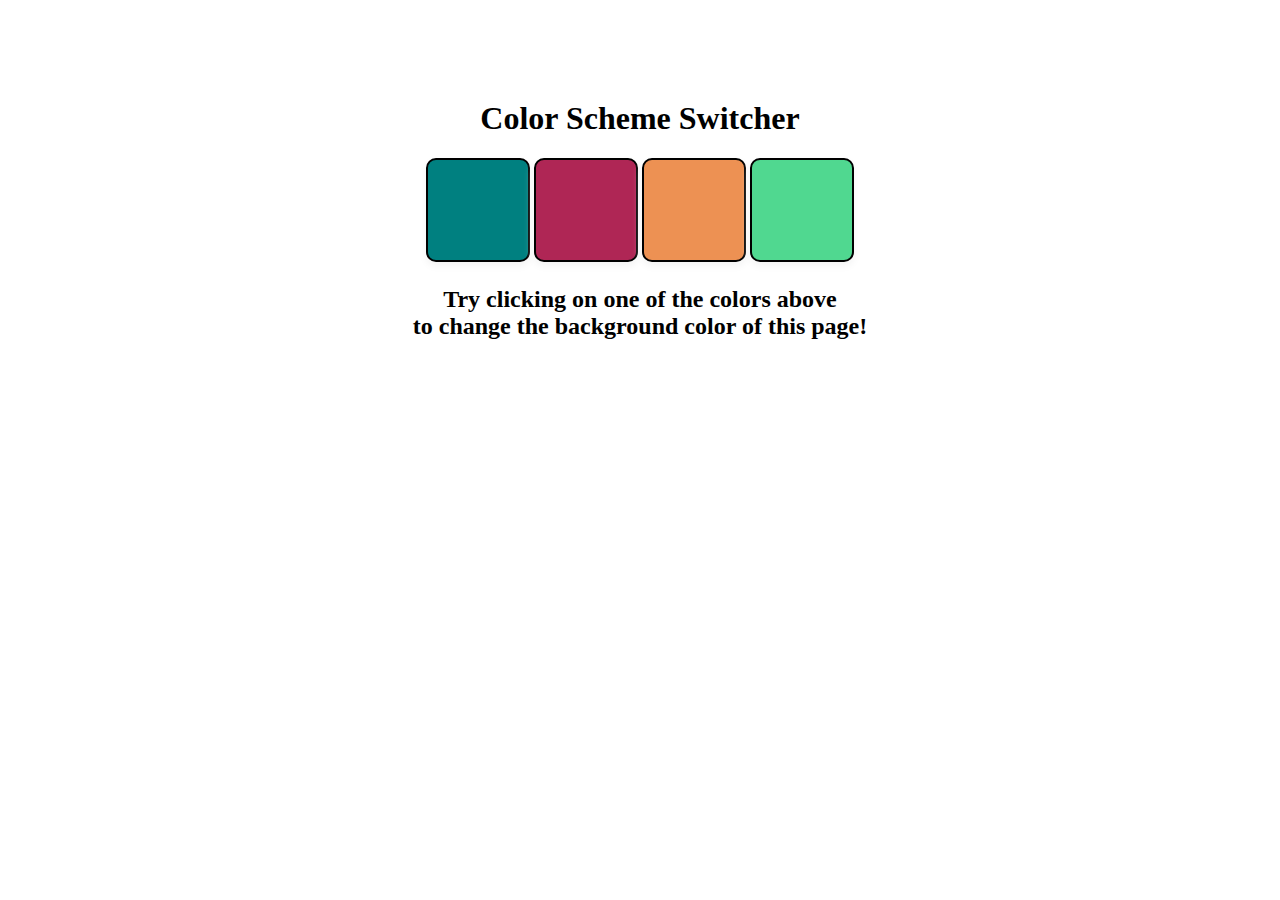
<file: index.html>
<!DOCTYPE html>
<html lang="en">
  <head>
    <meta charset="UTF-8" />
    <meta name="viewport" content="width=device-width, initial-scale=1.0" />
    <meta http-equiv="X-UA-Compatible" content="ie=edge" />
    <link rel="stylesheet" href="styles.css" />
    <title>JavaScript Background Color Switcher</title>
  </head>
  <body>
    <nav>

    </nav>
    <div class="canvas">
      
      <h1 class="heading">Color Scheme Switcher</h1>
      <span class="button" id="teal"></span>
      <span class="button" id="pink"></span>
      <span class="button" id="orange"></span>
      <span class="button" id="green"></span>
      <h2>
        Try clicking on one of the colors above
        <span>to change the background color of this page!</span>
      </h2>
    </div>
    <script src="script.js"></script>
  </body>
</html>
</file>
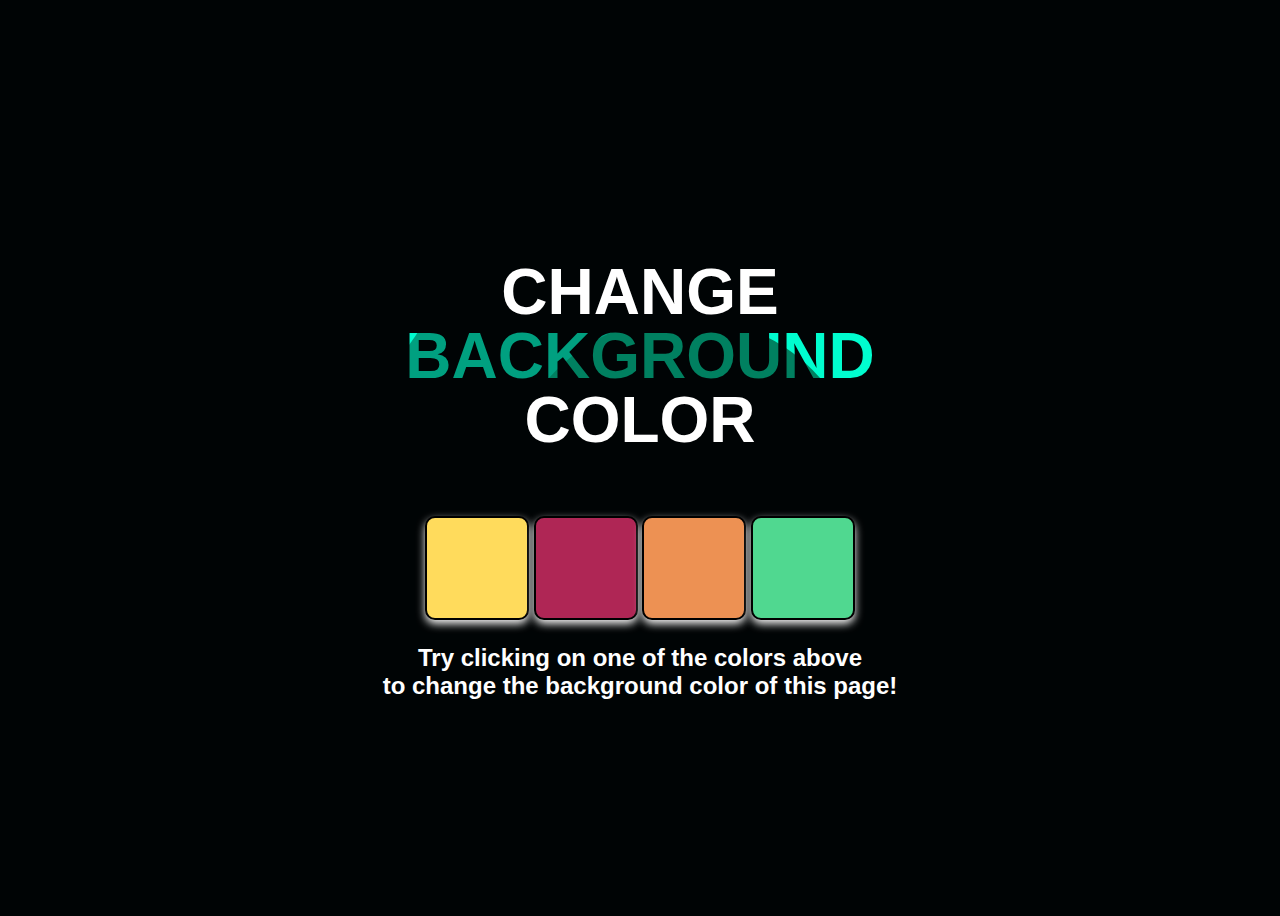
<file: Proj-1_Color Changer/index.html>
<!DOCTYPE html>
<html lang="en">
  <head>
    <meta charset="UTF-8" />
    <meta name="viewport" content="width=device-width, initial-scale=1.0" />
    <meta http-equiv="X-UA-Compatible" content="ie=edge" />
    <link rel="stylesheet" href="styles.css" />
    <title>JavaScript Background Color Switcher</title>
  </head>
  <body>
    <nav>

    </nav>
    <div class="canvas">
      
      <h1 class="heading"></h1>
      <p>change 
        <span class="fancy">background</span>
        <span>color</span>
      </p>
      <span class="button" id="yellow"></span>
      <span class="button" id="pink"></span>
      <span class="button" id="orange"></span>
      <span class="button" id="green"></span>
      <h2>
        Try clicking on one of the colors above
        <span>to change the background color of this page!</span>
      </h2>
    </div>
    <script src="script.js"></script>
  </body>
</html>
</file>
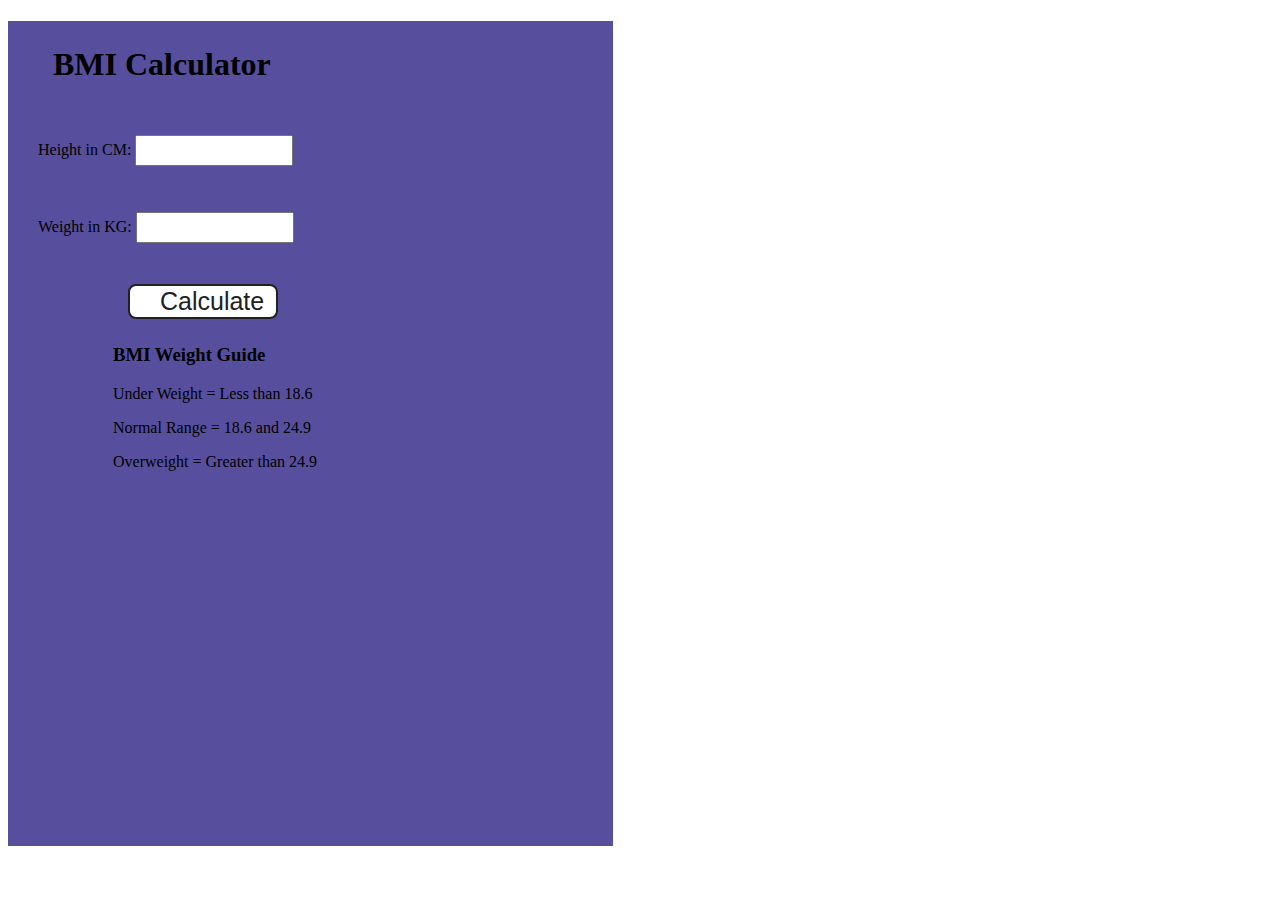
<file: Proj-2_BMI-Calculator/index.html>
<!DOCTYPE html>
<html lang="en">
  <head>
    <meta charset="UTF-8" />
    <meta name="viewport" content="width=device-width, initial-scale=1.0" />
    <meta http-equiv="X-UA-Compatible" content="ie=edge" />
    <link rel="stylesheet" href="styles.css" />
    <title>BMI Calculator</title>
  </head>
  <body>
    <nav>
      
    </nav>
    <div class="container">
      <h1>BMI Calculator</h1>
      <form>
        <p><label>Height in CM: </label><input type="text" id="height" /></p>
        <p><label>Weight in KG: </label><input type="text" id="weight" /></p>
        <button>Calculate</button>
        <div id="results"></div>
        
        <div id="weight-guide">
          <h3>BMI Weight Guide</h3>
          <p>Under Weight = Less than 18.6</p>
          <p>Normal Range = 18.6 and 24.9</p>
          <p>Overweight = Greater than 24.9</p>
        </div>
      </form>
    </div>
  </body>
  <script src="script.js"></script>
</html>
</file>
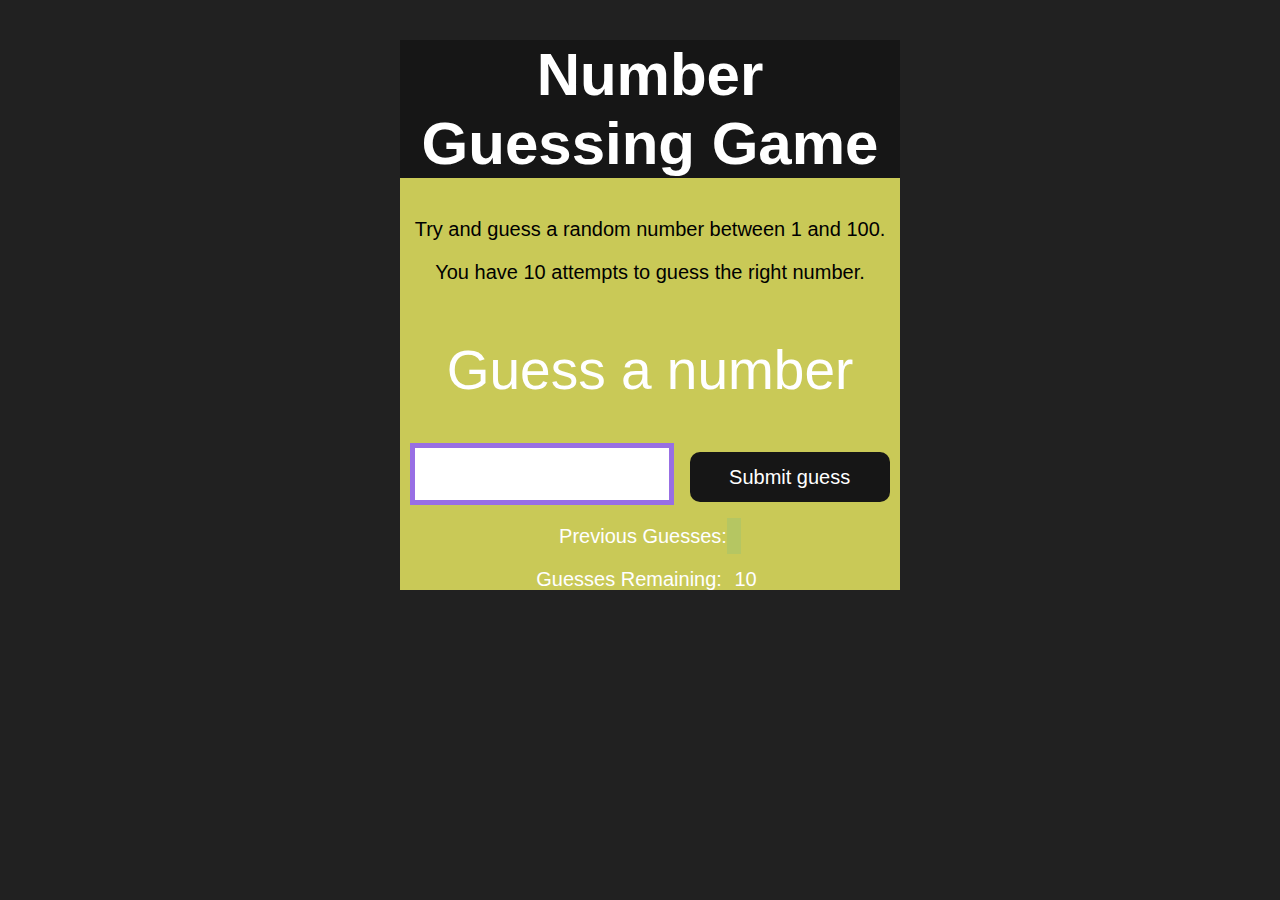
<file: Proj-3_Guess_the_Number/index.html>
<!DOCTYPE html>
<html lang="en">
<head>
    <meta charset="UTF-8">
    <meta name="viewport" content="width=device-width, initial-scale=1.0">
    <meta http-equiv="X-UA-Compatible" content="ie=edge">
    <title>Number Guessing Game</title>
    <link rel="stylesheet" href="styles.css">
    
</head>
<body style="background-color:#212121; color:#fff;">
  <nav>
   
  </nav>
    
    <div id="wrapper">
      <h1>Number Guessing Game</h1>
    <p>Try and guess a random number between 1 and 100.</p>
    <p>You have 10 attempts to guess the right number.</p>
    </br>
        <form class="form">
            <label2 for="guessField" id="guess">Guess a number</label>
            <input type="text" id="guessField" class="guessField">
            <input type="submit" id="subt" value="Submit guess" class="guessSubmit">
        </form>

        <div class="resultParas">
            <p >Previous Guesses: <span class="guesses"></span></p>
            <p >Guesses Remaining: <span class="lastResult">10</span></p>
            <p class="lowOrHi"></p>
        </div>
    </div>
    <script src="script.js"></script>
</body>
</html>
</file>
<file: styles.css>
html {
    margin: 0;
  }
  
  span {
    display: block;
  }
  .canvas {
    margin: 100px auto 100px;
    width: 80%;
    text-align: center;
  }
  
  .button {
    width: 100px;
    height: 100px;
    border: solid black 2px;
    display: inline-block;
    border-radius: 10px;
    box-shadow: 0 4px 8px rgb(243, 243, 243);
  }
  
  #teal {
    background: teal;
  }
  
  #pink {
    background: #AF2655;
  }
  #orange {
    background: #ED9153;
  }
  #green {
    background: #50D890;
  }
</file>
<file: Proj-1_Color Changer/styles.css>
html {
    margin: 0;
  }
  
  span {
    display: block;
  }
  .canvas {
    margin: 100px auto 100px;
    width: 80%;
    text-align: center;
  }
  
  .button {
    width: 100px;
    height: 100px;
    border: solid black 2px;
    display: inline-block;
    border-radius: 10px;
    box-shadow: 0 4px 8px rgb(243, 243, 243);
  }

  body {
    background: #000405;
    min-height: 100vh;
    display: flex;
    align-items: center;
    justify-content: center;
    color: #fff;
    font-family: 'Work Sans', sans-serif;
    font-weight: 900;
  }
  
  p {
    font-size: 5vw;
    text-transform: uppercase;
    text-align: center;
    line-height: 1;
  }
  
  .fancy {
    @supports (background-clip: text) or (-webkit-background-clip: text) {
      background-image: 
        url("data:image/svg+xml,%3Csvg width='2250' height='900' fill='none' xmlns='http://www.w3.org/2000/svg'%3E%3Cg%3E%3Cpath fill='%2300A080' d='M0 0h2255v899H0z'/%3E%3Ccircle cx='366' cy='207' r='366' fill='%2300FDCF'/%3E%3Ccircle cx='1777.5' cy='318.5' r='477.5' fill='%2300FDCF'/%3E%3Ccircle cx='1215' cy='737' r='366' fill='%23008060'/%3E%3C/g%3E%3C/svg%3E%0A");
      background-size: 110% auto;
      background-position: center;
      color: transparent;
      -webkit-background-clip: text;
      background-clip: text;
    }
  }
  
  #yellow {
    background: #FFDB5C;
  }
  
  #pink {
    background: #AF2655;
  }
  #orange {
    background: #ED9153;
  }
  #green {
    background: #50D890;
  }
</file>
<file: Proj-2_BMI-Calculator/styles.css>
.container {
    width: 575px;
    height: 825px;
  
    background-color: #574f9e;
    padding-left: 30px;
  }
  #height,
  #weight {
    width: 150px;
    height: 25px;
    margin-top: 30px;
  }
  
  #weight-guide {
    margin-left: 75px;
    margin-top: 25px;
  }
  
  #results {
    font-size: 35px;
    margin-left: 90px;
    margin-top: 20px;
    color: rgb(241, 241, 241);
  }
  
  button {
    width: 150px;
    height: 35px;
    margin-left: 90px;
    margin-top: 25px;
    background-color: #fff;
    padding: 1px 30px;
    border-radius: 8px;
    color: #212121;
    text-decoration: none;
    border: 2px solid #212121;
  
    font-size: 25px;
  }
  
  h1 {
    padding-left: 15px;
    padding-top: 25px;
    
  }
</file>
<file: Proj-3_Guess_the_Number/styles.css>
html {
    font-family: sans-serif;
  }
  
  body {
    width: 300px;
    max-width: 750px;
    min-width: 480px;
    margin: 0 auto;
    background-color: #212121;
  }
  
  .lastResult {
    color: white;
    padding: 7px;
  }
  
  .guesses {
    color: white;
    padding: 7px;
  }
  
  button {
    background-color: #141414;
    color: #fff;
    width: 250px;
    height: 50px;
    border-radius: 25px;
    font-size: 30px;
    border-style: none;
    margin-top: 30px;
    /* margin-left: 50px; */
  }
  
  #subt {
    background-color: #161616;
    color: #ffffff;
    width: 200px;
    height: 50px;
    border-radius: 10px;
    font-size: 20px;
    border-style: none;
    margin-top: 50px;
    /* margin-left: 75px; */
  }
  
  #guessField {
    color: #000;
    width: 250px;
    height: 50px;
    font-size: 30px;
    border-style: none;
    margin-top: 25px;
  
    /* margin-left: 50px; */
    border: 5px solid #986fe4;
    text-align: center;
  }
  
  #guess {
    font-size: 55px;
    /* margin-left: 90px; */
    margin-top: 120px;
    color: #fff;
  }
  
  .guesses {
    background-color: #2bb4b221;
  }
  
  #wrapper {
    box-sizing: border-box;
    text-align: center;
    width: 500px;
    height: 550px;
    background-color: #eeee63d2;
    color: #000000;
    font-size: 30px;
  }
  
  h1 {
    background-color: #161616;
  
    color: #ffffff;
    text-align: center;
  }
  
  p {
    font-size: 20px;
    text-align: center;
  }
</file>
